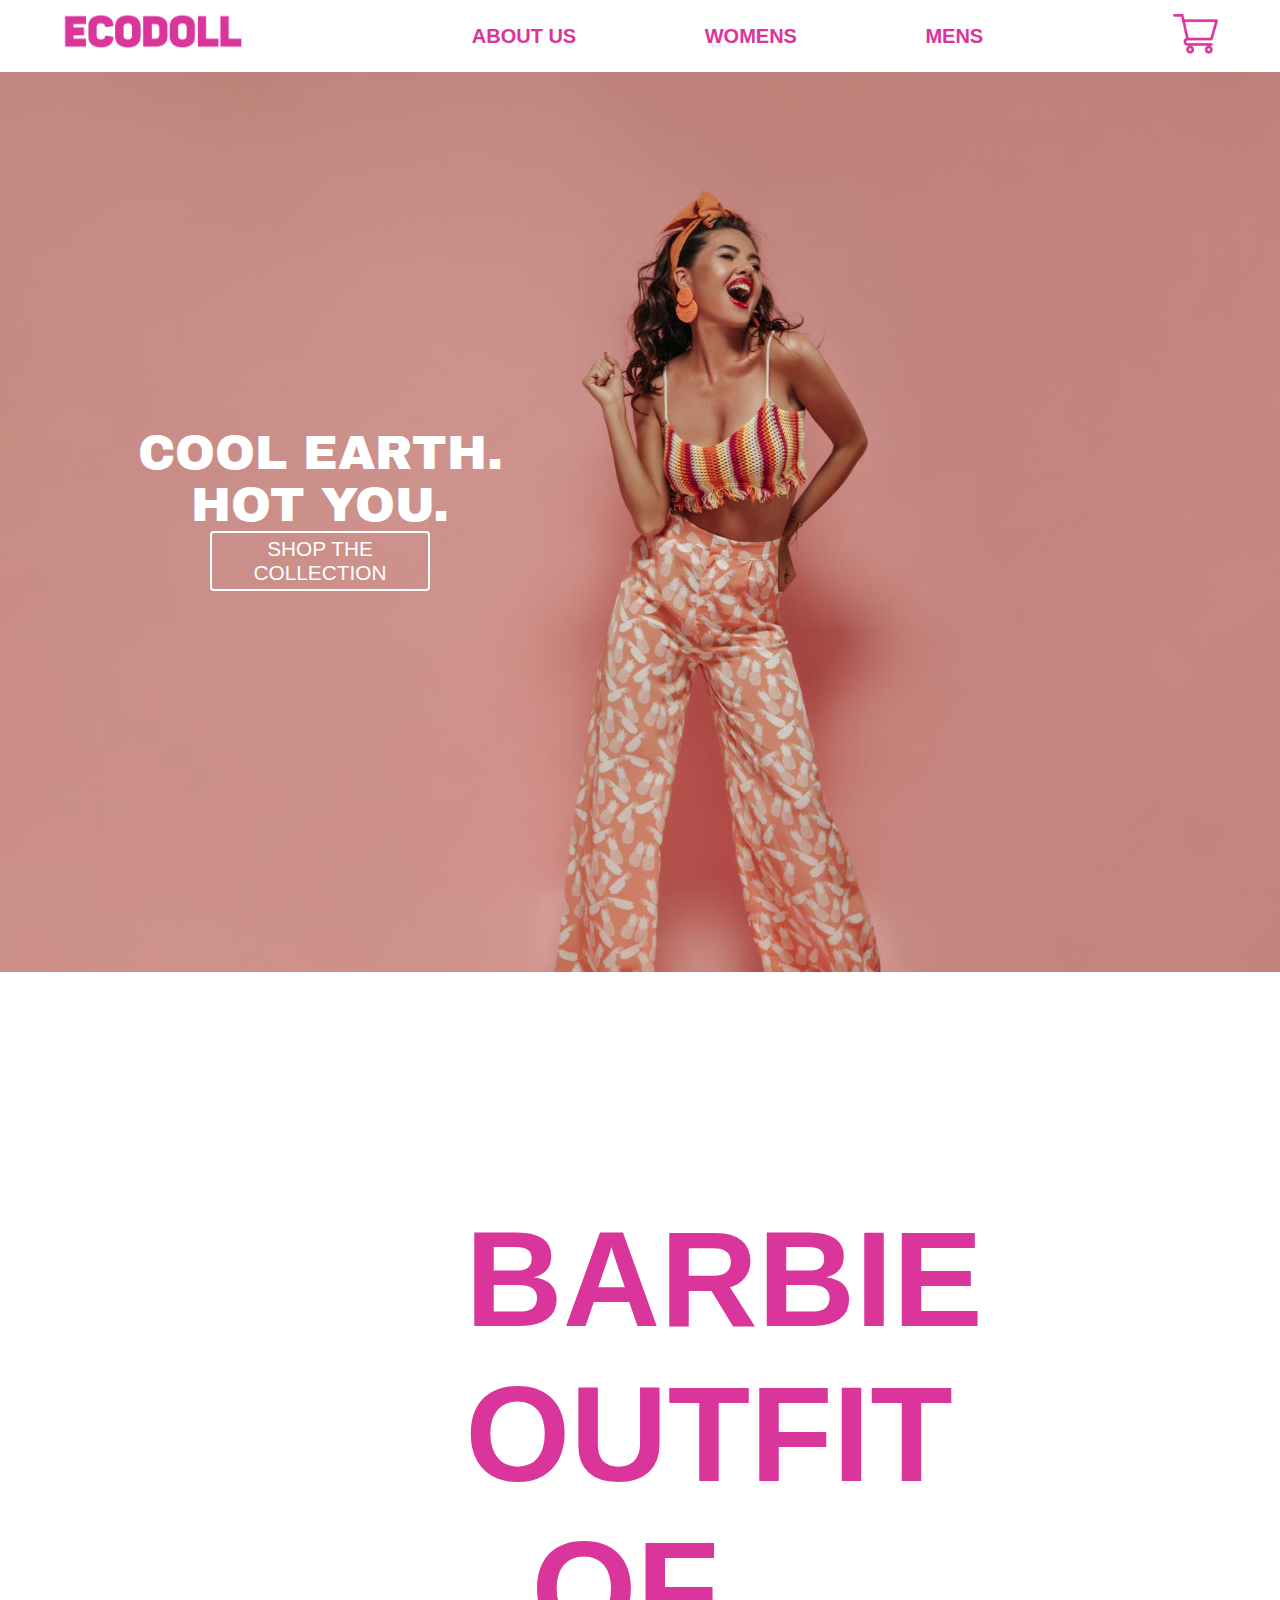
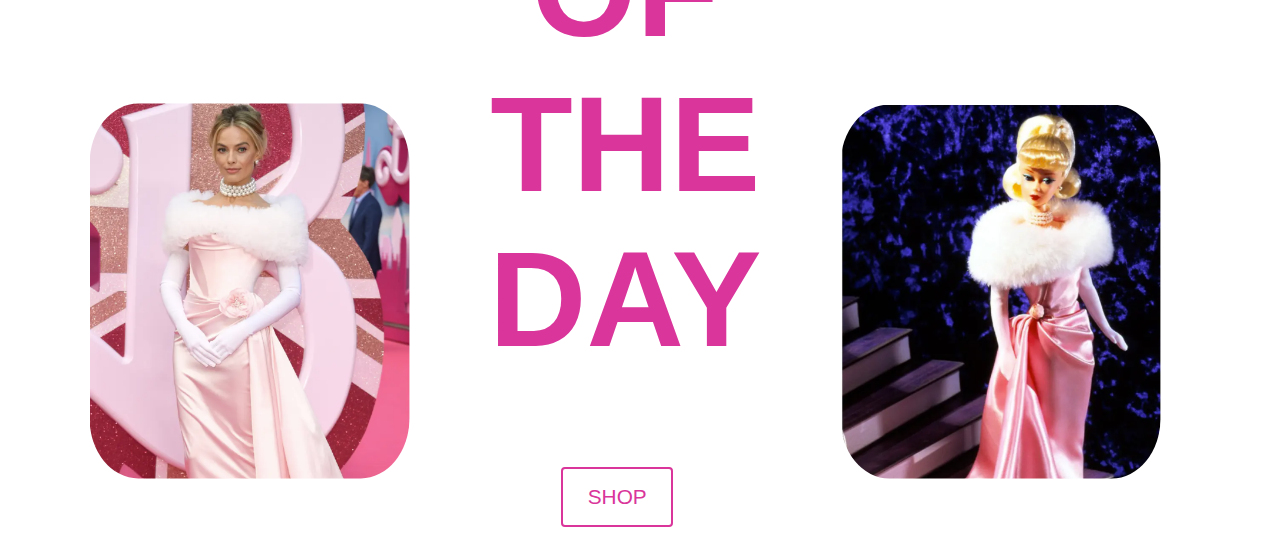
<file: EcoDoll/index.html>
<!DOCTYPE html>
<html>

<head>
  <meta charset="utf-8">
  <meta name="viewport" content="width=device-width">
  <title>replit</title>
  <link href="style.css" rel="stylesheet" type="text/css" />
  <link rel="preconnect" href="https://fonts.googleapis.com">
  <link rel="preconnect" href="https://fonts.gstatic.com" crossorigin>
  <link href="https://fonts.googleapis.com/css2?family=Archivo+Black&display=swap" rel="stylesheet">
</head>

<body>
  <nav>
    <div class="logo">
      <a href="index.html">
        <img class="logo-img" src="photos/logo.png" alt="logo">
      </a>
    </div>
    <ul class="nav-links">
      <li>
        <a href="AboutUs.html" class="hover">ABOUT US</a>
      </li>
      <li>
        <a href="clothesCatalog.html" class="hover">WOMENS</a>
      </li>
      <li>
        <a href="Contact.html" class="hover">MENS</a>
      </li>

    </ul>
    <div class="burger">
      <div class="line1"></div>
      <div class="line2"></div>
      <div class="line3"> </div>
    </div>
    <img class="icon-img" src="photos/shopping-cart.png">
  </nav>

  <script src="script.js"></script>


  <div class="introSpace">
    <div class="introText">
      COOL EARTH. <br> HOT YOU.
      <div class="buttonBlock">
        <a href="clothesCatalog.html"><button class="Button2">SHOP THE COLLECTION</button></a>
      </div>
    </div>
  </div>

  <div class="barbieSpace">
    <div class="barbiePic">
      <img class="barb" src="photos/barbootd.png">
      <div class="barb">
        <div>
          <h1 class="barbFit">BARBIE OUTFIT OF THE DAY</h1>
        </div>
        <div>
          <a href="clothesCatalog.html"><button class="Button33">SHOP</button></a>
        </div>
      </div>
      <img class="barb" src="photos/barb1.png">
    </div>
  </div>
</body>

</html>
</file>
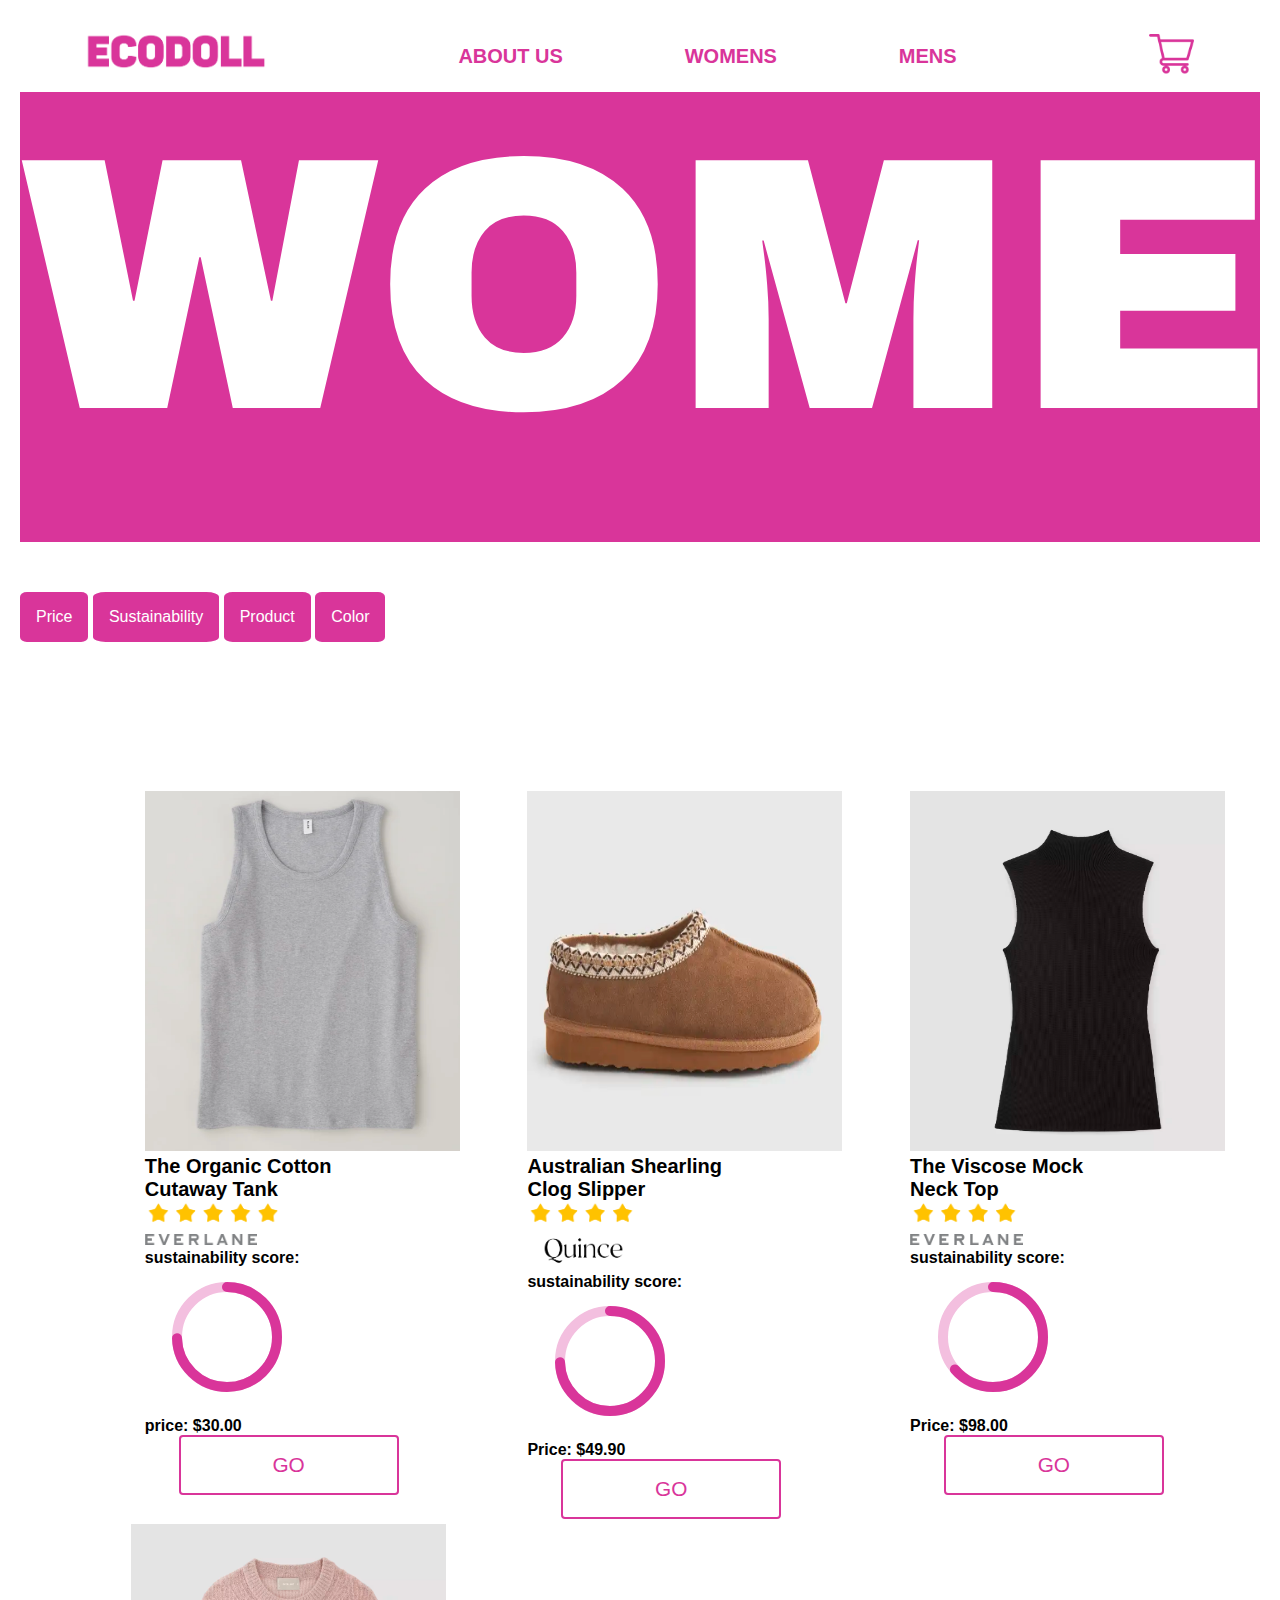
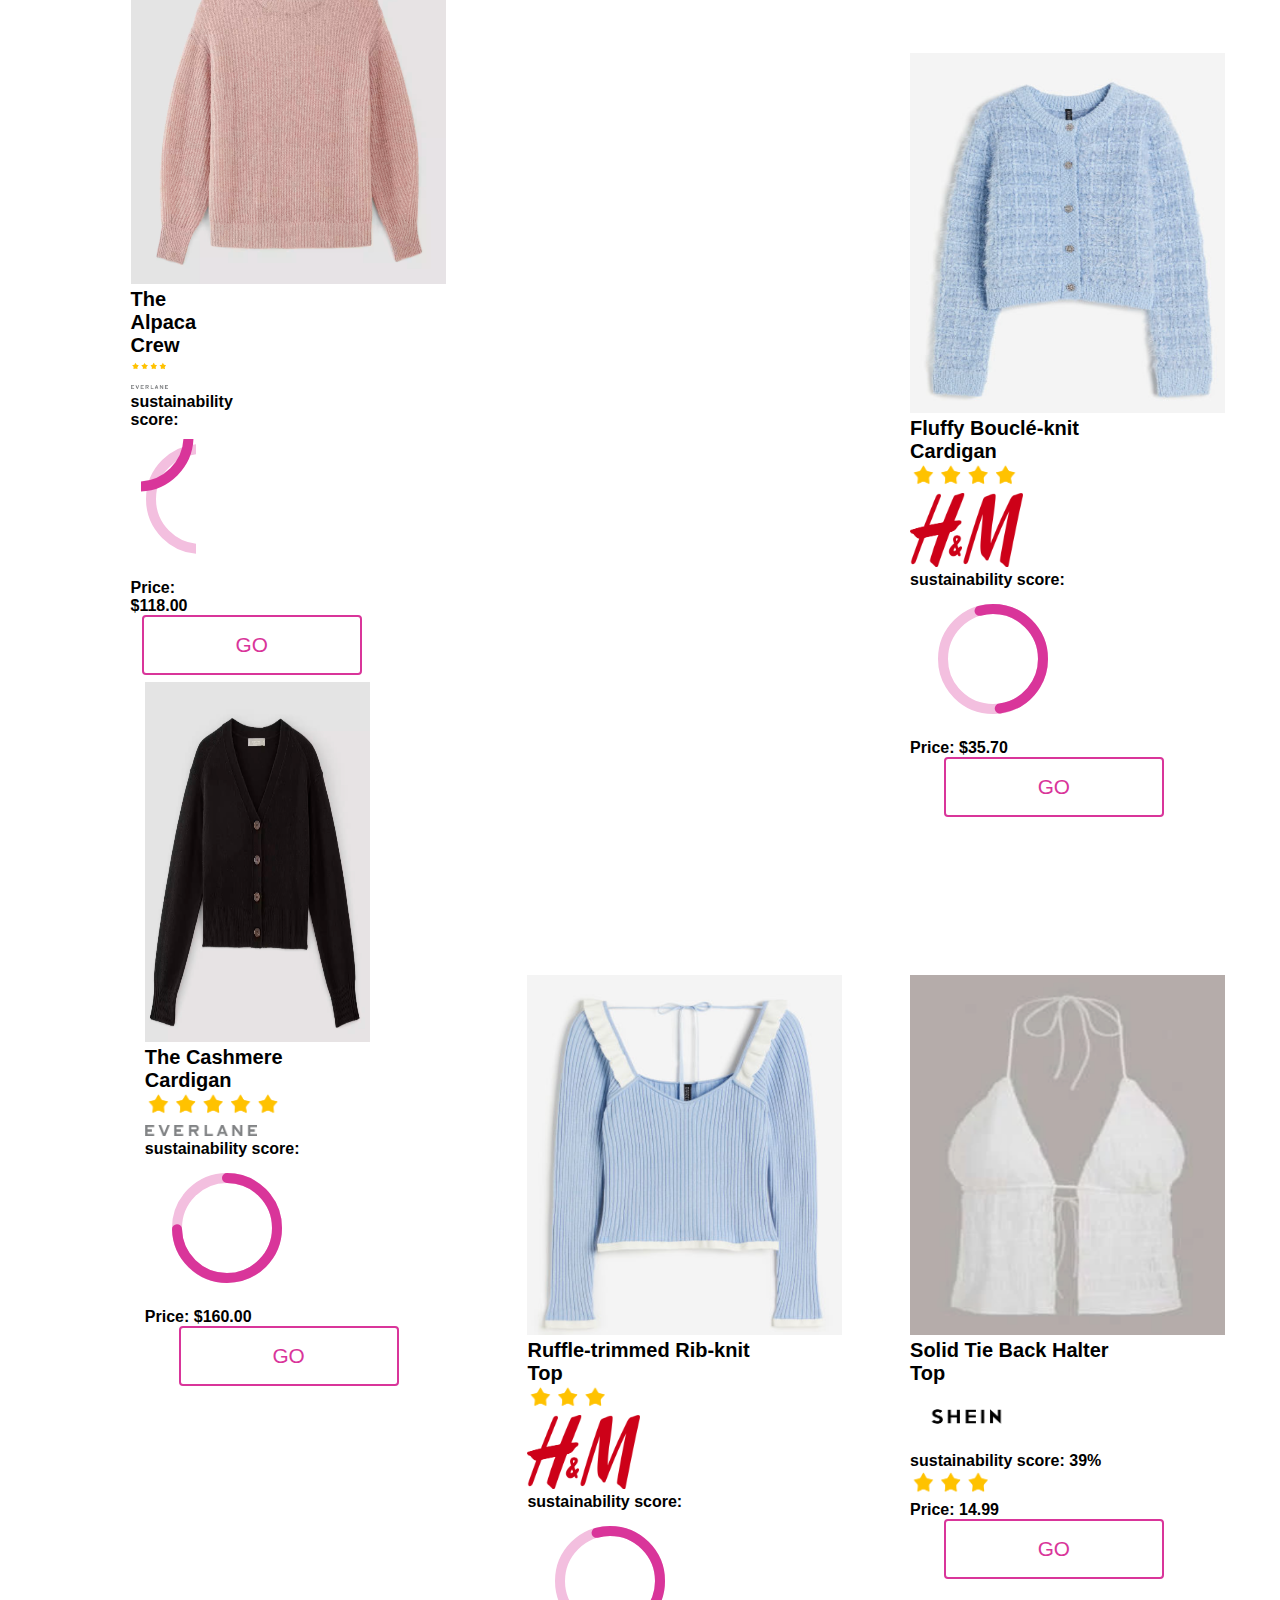
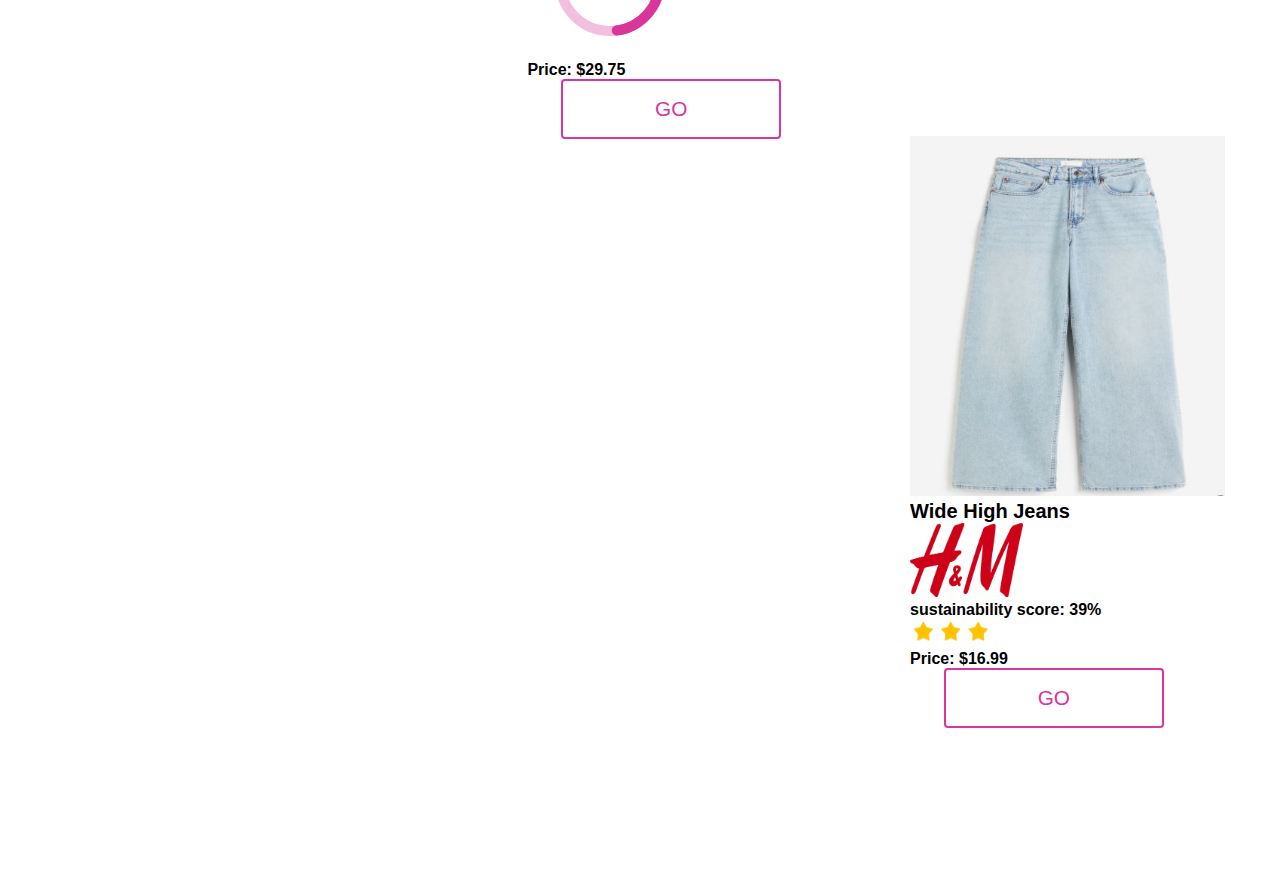
<file: EcoDoll/clothesCatalog.html>
<!DOCTYPE html>
<html>

<head>
  <meta charset="utf-8">
  <meta name="viewport" content="width=device-width">
  <title>replit</title>
  <link href="ClothingDesign.css" rel="stylesheet" type="text/css" />
  <link href="style.css" rel="stylesheet" type="text/css" />
  <link rel="preconnect" href="https://fonts.googleapis.com">
  <link rel="preconnect" href="https://fonts.gstatic.com" crossorigin>
  <link href="https://fonts.googleapis.com/css2?family=Archivo+Black&display=swap" rel="stylesheet">
</head>

<body>

  <nav>
    <div class="logo">
      <a href="index.html">
        <img class="logo-img" src="photos/logo.png" alt="logo">
      </a>
    </div>
    <ul class="nav-links">
      <li>
        <a href="AboutUs.html" class="hover">ABOUT US</a>
      </li>
      <li>
        <a href="clothesCatalog.html" class="hover">WOMENS</a>
      </li>
      <li>
        <a href="Contact.html" class="hover">MENS</a>
      </li>

    </ul>
    <div class="burger">
      <div class="line1"></div>
      <div class="line2"></div>
      <div class="line3"> </div>
    </div>
    <img class="icon-img" src="photos/shopping-cart.png">
  </nav>

  <script src="script.js"></script>

  <div class="headerBanner">
    <div class="headerText">
      WOMEN
    </div>
  </div>

  <h1> </h1>



  <div class="dropdown">
    <button class="dropbtn"> Price</button>
    <div class="dropdown-content">
      <a href="#" onclick="filterSelection('all')">$$$</a>
      <a href="#" onclick="filterSelection('med')" onclick="filterSelection('low')">$$</a>
      <a href="#" onclick="filterSelection('low')">$</a>
    </div>
  </div>

  <div class="dropdown">
    <button class="dropbtn"> Sustainability</button>
    <div class="dropdown-content">
      <a href="#" onclick="filterSelection('all')">$$$</a>
      <a href="#" onclick="filterSelection('med')" onclick="filterSelection('low')">$$</a>
      <a href="#" onclick="filterSelection('low')">$</a>
    </div>
  </div>

  <div class="dropdown">
    <button class="dropbtn">Product</button>
    <div class="dropdown-content">
      <a href="#" onclick="filterSelection('all')">$$$</a>
      <a href="#" onclick="filterSelection('med')" onclick="filterSelection('low')">$$</a>
      <a href="#" onclick="filterSelection('low')">$</a>
    </div>
  </div>

  <div class="dropdown">
    <button class="dropbtn">Color</button>
    <div class="dropdown-content">
      <a href="#" onclick="filterSelection('all')">$$$</a>
      <a href="#" onclick="filterSelection('med')" onclick="filterSelection('low')">$$</a>
      <a href="#" onclick="filterSelection('low')">$</a>
    </div>
  </div>



  <!-- Portfolio Gallery Grid -->
  <div class="row">
    <div class="column med">
      <div class="content">
        <img class="productImg" src="assets/kotnShirt.png" alt="Nature">
        <h4>The Organic Cotton Cutaway Tank</h4>
        <img class="rating" src="assets/5-stars.png">
        <img class="logos" src="assets/Everlane_logo.png">
        <h6 id="sus">sustainability score:</h6>
        <div class='container'>
          <svg width='200' height='150' class='chart-container'>
            <circle cx='60' cy='60' r='50' class='back' fill='none' class='back' />
            <circle cx='95' cy='35' r='50' class='front' fill='none' />
            <g class='text'>
              <text x='60' y='60' alignment-baseline="central" text-anchor="middle" id='percentage'>65%</text>
            </g>
          </svg>
        </div>

        <h6>price: $30.00</h6>

        <div class="buttonBlock">
          <a href="https://www.everlane.com/products/womens-organic-cotton-cutaway-tank-heather-grey"><button
              class=" Button3">GO</button></a>
        </div>



      </div>

      <div class="column high">
        <div class="content">
          <img class="productImg" src="assets/EverlaneSweater1.png" alt="Lights">
          <h4>The Alpaca Crew</h4>
          <img class="rating" src="assets/4-stars.png">
          <img class="logos" src="assets/Everlane_logo.png">
          <h6 id="sus">sustainability score: </h6>
          <div class='container'>
            <svg width='200' height='150' class='chart-container'>
              <circle cx='60' cy='60' r='50' class='back' fill='none' class='back' />
              <circle cx='95' cy='35' r='50' class='front' fill='none' />
              <g class='text'>
                <text x='60' y='60' alignment-baseline="central" text-anchor="middle" id='percentage'>61%</text>
              </g>
            </svg>
          </div>

          <h6>Price: $118.00</h6>

          <div class="buttonBlock">
            <a href="https://www.everlane.com/products/womens-alpaca-crew-cafe-creme"><button
                class=" Button3">GO</button></a>
          </div>

        </div>
      </div>


      <div class="content" class="column high">
        <img class="productImg" src="assets/EverlaneCardigain.png" alt="cardigan" style="width:100%">
        <h4>The Cashmere Cardigan</h4>
        <img class="rating" src="assets/5-stars.png">
        <img class="logos" src="assets/Everlane_logo.png">
        <h6 id="sus">sustainability score:</h6>
        <div class='container'>
          <svg width='200' height='150' class='chart-container'>
            <circle cx='60' cy='60' r='50' class='back' fill='none' class='back' />
            <circle cx='95' cy='35' r='50' class='front' fill='none' />
            <g class='text'>
              <text x='60' y='60' alignment-baseline="central" text-anchor="middle" id='percentage'>60%</text>
            </g>
          </svg>
        </div>
        <h6>Price: $160.00</h6>

        <div class="buttonBlock">
          <a href="https://www.everlane.com/products/womens-recashmere-cropped-cardigan-brandy"><button
              class=" Button3">GO</button></a>
        </div>

      </div>
    </div>

    <div class="column high">
      <div class="content">
        <img class="productImg" src="assets/FairIndingoSliper.png" alt="Nature">
        <h4>Australian Shearling Clog Slipper</h4>
        <img class="rating" src="assets/4-stars.png">
        <img class="logos" src="assets/quince-logo-bigger-file.png">


        <h6 id="sus">sustainability score: </h6>
        <div class='container'>
          <svg width='200' height='150' class='chart-container'>
            <circle cx='60' cy='60' r='50' class='back' fill='none' class='back' />
            <circle cx='95' cy='35' r='50' class='front' fill='none' />
            <g class='text'>
              <text x='60' y='60' alignment-baseline="central" text-anchor="middle" id='percentage'>65%</text>
            </g>
          </svg>
        </div>
        <h6>Price: $49.90</h6>

        <div class="buttonBlock">
          <a href="https://www.quince.com/women/australian-shearling-slipper-clog"><button
              class="Button3">GO</button></a>
        </div>
      </div>
    </div>

    <div class="column high">
      <div class="content">
        <img class="productImg" src="assets/EverlaneSweaterDress.png" alt="Nature">

        <h4>The Viscose Mock Neck Top</h4>
        <img class="rating" src="assets/4-stars.png">
        <img class="logos" src="assets/Everlane_logo.png">
        <h6 id="sus">sustainability score: </h6>


        <div class='container1'>
          <svg width='200' height='150' class='chart-container'>
            <circle cx='60' cy='60' r='50' class='back' fill='none' class='back' />
            <circle cx='95' cy='35' r='50' class='front' fill='none' />
            <g class='text'>
              <text x='60' y='60' alignment-baseline="central" text-anchor="middle" id='percentage'>55%</text>
            </g>
          </svg>
        </div>
        <h6>Price: $98.00</h6>

        <div class="buttonBlock">
          <a
            href="https://www.everlane.com/products/womens-viscose-mock-neck-tank-top-black?collection=womens-sweaters"><button
              class="Button3">GO</button></a>
        </div>

      </div>
    </div>

    <div class="column med">
      <div class="content">
        <img class="productImg" src="assets/H&Msweater.png" alt="Car">
        <h4>Fluffy Bouclé-knit Cardigan</h4>
        <img class="rating" src="assets/4-stars.png">
        <img class="logos" src="assets/H&M-Logo.svg.png">
        <h6 id="sus">sustainability score: </h6>

        <div class='container2'>
          <svg width='200' height='150' class='chart-container'>
            <circle cx='60' cy='60' r='50' class='back' fill='none' class='back' />
            <circle cx='95' cy='35' r='50' class='front' fill='none' />
            <g class='text'>
              <text x='60' y='60' alignment-baseline="central" text-anchor="middle" id='percentage'>48%</text>
            </g>
          </svg>
        </div>



        <h6>Price: $35.70</h6>

        <div class="buttonBlock">
          <a
            href="https://www2.hm.com/en_us/productpage.1203074001.html?gad_source=1&gclid=Cj0KCQiA5fetBhC9ARIsAP1UMgHaWp2SBdvbTTlwV9KgYnutsuGL1xptLmZIxBbuLCYA86tSxOMS0noaAhoIEALw_wcB"><button
              class="Button3">GO</button></a>
        </div>


      </div>
    </div>

    <div class="column med">
      <div class="content">
        <img class="productImg" src="assets/H&Mshirt.png" alt="Car">
        <h4>Ruffle-trimmed Rib-knit Top</h4>
        <img class="rating" src="assets/3-stars.png">
        <img class="logos" src="assets/H&M-Logo.svg.png">
        <h6 id="sus">sustainability score:</h6>


        <div class='container4'>
          <svg width='200' height='150' class='chart-container'>
            <circle cx='60' cy='60' r='50' class='back' fill='none' class='back' />
            <circle cx='95' cy='35' r='50' class='front' fill='none' />
            <g class='text'>
              <text x='60' y='60' alignment-baseline="central" text-anchor="middle" id='percentage'>44%</text>
            </g>
          </svg>
        </div>



        <h6>Price: $29.75</h6>
        <div class="buttonBlock">
          <a href="https://www2.hm.com/en_us/productpage.1214761002.html"><button class="Button3">GO</button></a>
        </div>


      </div>
    </div>

    <div class="column low">
      <div class="content">
        <img class="productImg" src="assets/sheinTop.png" alt="Car">
        <h4>Solid Tie Back Halter Top</h4>
        <img class="logos" src="assets/Shein-logo.png">
        <h6 id="sus">sustainability score: 39%</h6>
        <img class="rating" src="assets/3-stars.png">
        <h6>Price: 14.99</h6>

        <div class="buttonBlock">
          <a href="https://www2.hm.com/en_us/productpage.1214761002.html"><button class=" Button3">GO</button></a>
        </div>
      </div>

    </div>



    <div class="column low">
      <div class="content">
        <img class="productImg" src="assets/H&Mjean.png" alt="Car">
        <h4>Wide High Jeans</h4>
        <img class="logos" src="assets/H&M-Logo.svg.png">
        <h6 id="sus">sustainability score: 39%</h6>
        <img class="rating" src="assets/3-stars.png">
        <h6>Price: $16.99</h6>

        <div class="buttonBlock">
          <a href="https://www2.hm.com/en_us/productpage.1214761002.html"><button class=" Button3">GO</button></a>
        </div>


      </div>
    </div>
    <!-- END GRID -->
  </div>
  <script src="Clothing.js"></script>
</body>

</html>
</file>
<file: EcoDoll/ClothingDesign.css>
html {
  height: 100%;
  width: 100%;
}

* {
  box-sizing: border-box;
}

body {
  background-color: #ffffff;
  padding: 20px;
  font-family: Arial;
}

/* Center website */
.main {
  max-width: 1000px;
  margin: auto;
}

h1 {
  font-size: 50px;
  word-break: break-all;
}

.row {
  margin: 8px -16px;

}

/* Add padding BETWEEN each column (if you want) */
.row,
.row>.column {
  padding: 5%;
}

/* Create three equal columns that floats next to each other */
.column {
  float: left;
  width: 33.33%;
  display: none;
  text-overflow: wrap;
  /* Hide columns by default */
}

/* Clear floats after rows */
.row:after {
  content: "";
  display: table;
  clear: both;
}

/* Content */
.content {
  background-color: white;
  padding: 8%;
  height: 200%;
}

/* The "show" class is added to the filtered elements */
.show {
  display: block;
}

/* Style the buttons */
.btn {
  border: none;
  outline: none;
  padding: 12px 16px;
  background-color: white;
  cursor: pointer;
}

/* Add a grey background color on mouse-over */
.btn:hover {
  background-color: #ddd;
}

/* Add a dark background color to the active button */
.btn.active {
  background-color: #666;
  color: white;
}

.logos {
  width: 50%;
  height: 50%;
}

h6 {
  font-size: 100%;
  padding-bottom: 0%;
}

.rating {
  width: 60%;
  height: 60%;
}

/* Basic Reset */
* {
  margin: 0;
  padding: 0;
  box-sizing: border-box;
}

body {
  font-family: 'Arial', sans-serif;
}

.header {
  background: #333;
  color: #fff;
  padding: 1rem;
  text-align: center;
}

.product-container {
  display: grid;
  grid-template-columns: repeat(auto-fit, minmax(200px, 1fr));
  gap: 1rem;
  padding: 1rem;
}

.product-item {
  border: 1px solid #ddd;
  padding: 1rem;
  text-align: center;
}

.product-item img {
  max-width: 100%;
  height: auto;
}

.img {
  float: left;
  width: 100px;
  height: 100px;
  object-fit: cover;
}

.product-title {
  margin: 0.5rem 0;
}

.product-description {
  color: #666;
  font-size: 0.9rem;
}

.product-price {
  color: #333;
  font-weight: bold;
}

.footer {
  background: #333;
  color: #fff;
  text-align: center;
  padding: 1rem;
  position: absolute;
  bottom: 0;
  width: 100%;

  /* Existing CSS ... */

  .product-item img {
    /* max-width: 100%;
    height: auto; */
    display: block;
    margin: 0 auto;
  }

  .product-item img {
    width: 200px;
    height: 300px;
    object-fit: cover;
  }

}

nav {
  display: flex;
  justify-content: space-around;
  align-items: center;
  min-height: 8vh;
}

body {
  margin: 0;
  font-family: 'Open Sans', sans-serif;
}

h1 {
  padding-top: 50px;
  font-family: 'Poppins', sans-serif;
  text-align: center;
  font-size: 100px;
}

h2 {
  font-family: 'Poppins', sans-serif;
}

h3 {
  margin: 0;
}

h4 {
  font-size: 30vh;
  font-family: 'Poppins', sans-serif;
}

.logo-img {
  height: 180px;
  width: 180px;
}

.h21 {
  color: #d9359a;
}

.nav-links {
  display: flex;
  justify-content: space-around;
  width: 40%;
  font-family: 'Poppins', sans-serif;
}

.nav-links li {
  list-style: none;
}

.nav-links a {
  color: #d9359a;
  text-decoration: none;
  font-weight: bold;
  font-size: 20px;
}

.burger {
  display: none;
  cursor: pointer;
  z-index: 999;
}

.burger div {
  width: 25px;
  height: 3px;
  background-color: #d9359a;
  margin: 5px;
  z-index: 999;
  transition: all 0.5s ease;
}

@media screen and (min-width:1024px) {
  .nav-links {
    display: flex;
    justify-content: space-around;
    width: 50%;
  }
}

@media screen and (max-width:1024px) {
  body {
    overflow-x: hidden;
  }

  .nav-links {
    position: fixed;
    right: 0;
    height: 100%;
    top: 0;
    background-color: #ffffff;
    z-index: 900;
    display: flex;
    flex-direction: column;
    align-items: center;
    width: 100%;
    transform: translateX(100%);
    transition: transform 0.5s ease-in;
  }

  .nav-links li {
    opacity: 0;
  }

  .burger {
    display: block;
  }
}

.nav-active {
  transform: translateX(0%);
}

@keyframes navLinkFade {
  from {
    opacity: 0;
    transform: translateX(50px);
  }

  to {
    opacity: 1;
    transform: translateX(0px);
  }
}

.toggle .line1 {
  transform: rotate(-45deg) translate(-5px, 6px);
}

.toggle .line2 {
  opacity: 0;
}

.toggle .line3 {
  transform: rotate(45deg) translate(-5px, -6px);
}

.icon-img {
  width: 5vh;
  height: 5vh;
}



/* Dropdown Button */
.dropbtn {
  background-color: #d9359a;
  color: white;
  padding: 16px;
  border-radius: 10%;
  font-size: 16px;
  border: none;
}

/* The container <div> - needed to position the dropdown content */
.dropdown {
  position: relative;
  display: inline-block;
}

/* Dropdown Content (Hidden by Default) */
.dropdown-content {
  display: none;
  position: absolute;
  background-color: #DB5972;
  min-width: 160px;
  box-shadow: 0px 8px 16px 0px rgba(0, 0, 0, 0.2);
  z-index: 1;
}

/* Links inside the dropdown */
.dropdown-content a {
  color: black;
  padding: 12px 16px;
  text-decoration: none;
  display: block;
}

/* Change color of dropdown links on hover */
.dropdown-content a:hover {
  background-color: #ddd;
}

/* Show the dropdown menu on hover */
.dropdown:hover .dropdown-content {
  display: block;
}

/* Change the background color of the dropdown button when the dropdown content is shown */
.dropdown:hover .dropbtn {
  background-color: #DB5972;
}

.productImg {
  width: 35vh;
  height: 40vh;
}

.headerBanner {
  background-color: #d9359a;
  height: 50vh;
  width: 100%;
  text-align: center;
  align-items: center;
}

.headerText {
  font-size: 40vh;
  color: white;
  font-family: 'Archivo Black', sans-serif;
}

.container {
  display: flex;
  justify-content: center;
  min-height: 10vh;
}

.container .chart-container {
  padding: 10px;
}

.container .chart-container .back {
  stroke: #f3bfdf;
  stroke-width: 10;
}

.container .chart-container .front {
  stroke: #d9359a;
  stroke-width: 10;
  stroke-linecap: round;
  stroke-dasharray: 234;
  transform: rotate(-90deg);
  transform-origin: center;
}

.container .chart-container .text {
  font-size: 32px;
  fill: #d9359a;
}

@keyframes fill {
  to {
    stroke-dasharray: 0, 1000000;
  }
}


@keyframes display {
  to {
    opacity: 1;
    transform: translateY(0);
  }
}

.front {
  animation: fill 2s reverse;
}

.text {
  opacity: 0;
  transform: translateY(30%);
  animation: display 2s forwards;
}

/* .button1 {
  border-radius: 15%;
  background-color: #DB5972;
  color: #ffffff;
  padding: 10%;
  width: 220px;
  height: 60px;
  background-position: left top; */

.button1 {
  border-radius: 30px;
  background-color: #DB5972;
  color: #ffffff;
  padding: 10px;
  width: 110px;
  height: 60px;
  background-position: left top;
  border: none;
  cursor: pointer;
  text-decoration: none;
  /* Removes underline from links */
  display: inline-block;
  /* Allows setting width and height */
  margin-right: 10px;
  /* Adds some space between the buttons */
}

.Button3 {
  font-family: 'Poppins', sans-serif;
  width: 220px;
  height: 60px;
  border: 2px solid #d9359a;
  color: #d9359a;
  outline: none;
  background-color: inherit;
  transition: ease-out 0.3s;
  border-radius: 4px;
  font-size: 1.3rem;
  align-items: center;
  justify-content: center;
  z-index: 1;
  margin-left: 15%;
}

.Button3:hover {
  color: #d9359a;
  cursor: pointer;
}

.Button3:before {
  transition: 0.5s all ease;
  position: absolute;
  top: 0;
  left: 50%;
  right: 50%;
  bottom: 0;
  opacity: 0;
  content: "";
  background-color: white;
}

.Button3:hover:before {
  transition: 0.5s all ease;
  left: 0;
  right: 0;
  opacity: 1;
  z-index: -1;
}

.container1 {
  display: flex;
  justify-content: center;
  min-height: 10vh;
}

.container1 .chart-container {
  padding: 10px;
}

.container1 .chart-container .back {
  stroke: #f3bfdf;
  stroke-width: 10;
}

.container1 .chart-container .front {
  stroke: #d9359a;
  stroke-width: 10;
  stroke-linecap: round;
  stroke-dasharray: 200;
  transform: rotate(-90deg);
  transform-origin: center;
}

.container1 .chart-container .text {
  font-size: 32px;
  fill: #d9359a;
}

@keyframes fill {
  to {
    stroke-dasharray: 0, 1000000;
  }
}


@keyframes display {
  to {
    opacity: 1;
    transform: translateY(0);
  }
}

.front {
  animation: fill 2s reverse;
}

.text {
  opacity: 0;
  transform: translateY(30%);
  animation: display 2s forwards;
}


.container2 {
  display: flex;
  justify-content: center;
  min-height: 10vh;
}

.container2 .chart-container {
  padding: 10px;
}

.container2 .chart-container .back {
  stroke: #f3bfdf;
  stroke-width: 10;
}

.container2 .chart-container .front {
  stroke: #d9359a;
  stroke-width: 10;
  stroke-linecap: round;
  stroke-dasharray: 150;
  transform: rotate(-90deg);
  transform-origin: center;
}

.container2 .chart-container .text {
  font-size: 32px;
  fill: #d9359a;
}

@keyframes fill {
  to {
    stroke-dasharray: 0, 1000000;
  }
}


@keyframes display {
  to {
    opacity: 1;
    transform: translateY(0);
  }
}

.front {
  animation: fill 2s reverse;
}

.text {
  opacity: 0;
  transform: translateY(30%);
  animation: display 2s forwards;
}

.container4 {
  display: flex;
  justify-content: center;
  min-height: 10vh;
}

.container4 .chart-container {
  padding: 10px;
}

.container4 .chart-container .back {
  stroke: #f3bfdf;
  stroke-width: 10;
}

.container4 .chart-container .front {
  stroke: #d9359a;
  stroke-width: 10;
  stroke-linecap: round;
  stroke-dasharray: 150;
  transform: rotate(-90deg);
  transform-origin: center;
}

.container4 .chart-container .text {
  font-size: 32px;
  fill: #d9359a;
}

@keyframes fill {
  to {
    stroke-dasharray: 0, 1000000;
  }
}


@keyframes display {
  to {
    opacity: 1;
    transform: translateY(0);
  }
}

.front {
  animation: fill 2s reverse;
}

.text {
  opacity: 0;
  transform: translateY(30%);
  animation: display 2s forwards;
}
</file>
<file: EcoDoll/style.css>
html {
   height: 100%;
   width: 100%;
   overflow-x: hidden;
 }

 /* animated nav bar */
 nav {
   display: flex;
   justify-content: space-around;
   align-items: center;
   min-height: 8vh;
 }

 body {
   margin: 0;
   font-family: 'Open Sans', sans-serif;
 }

 h1 {
   padding-top: 50px;
   font-family: 'Poppins', sans-serif;
   text-align: center;
   font-size: 100px;
 }

 h2 {
   font-family: 'Poppins', sans-serif;
 }

 h3 {
   margin: 0;
 }

 h4 {
   font-size: 20px;
   font-family: 'Poppins', sans-serif;
 }

 .logo-img {
   height: 180px;
   width: 180px;
 }

 .h21 {
   color: #d9359a;
 }

 .nav-links {
   display: flex;
   justify-content: space-around;
   width: 40%;
   font-family: 'Poppins', sans-serif;
 }

 .nav-links li {
   list-style: none;
 }

 .nav-links a {
   color: #d9359a;
   text-decoration: none;
   font-weight: bold;
   font-size: 20px;
 }

 .burger {
   display: none;
   cursor: pointer;
   z-index: 999;
 }

 .burger div {
   width: 25px;
   height: 3px;
   background-color: #d9359a;
   margin: 5px;
   z-index: 999;
   transition: all 0.5s ease;
 }

 @media screen and (min-width:1024px) {
   .nav-links {
     display: flex;
     justify-content: space-around;
     width: 50%;
   }
 }

 @media screen and (max-width:1024px) {
   body {
     overflow-x: hidden;
   }

   .nav-links {
     position: fixed;
     right: 0;
     height: 100%;
     top: 0;
     background-color: #ffffff;
     z-index: 900;
     display: flex;
     flex-direction: column;
     align-items: center;
     width: 100%;
     transform: translateX(100%);
     transition: transform 0.5s ease-in;
   }

   .nav-links li {
     opacity: 0;
   }

   .burger {
     display: block;
   }
 }

 .nav-active {
   transform: translateX(0%);
 }

 @keyframes navLinkFade {
   from {
     opacity: 0;
     transform: translateX(50px);
   }

   to {
     opacity: 1;
     transform: translateX(0px);
   }
 }

 .toggle .line1 {
   transform: rotate(-45deg) translate(-5px, 6px);
 }

 .toggle .line2 {
   opacity: 0;
 }

 .toggle .line3 {
   transform: rotate(45deg) translate(-5px, -6px);
 }

 .icon-img {
   width: 5vh;
   height: 5vh;
 }

 /* ^ designs nav bar*/

 .introSpace {
   background-color: #e0a123;
   display: flex;
   height: 100vh;
   width: 100%;
   text-align: center;
   align-items: center;
   justify-content: center;
   background-image: url('photos/model3.jpg');
 }

 .introText {
   height: 7vh;
   margin-left: -50%;
   margin-top: -10%;
   font-size: 300%;
   color: white;
   font-family: 'Archivo Black', sans-serif;
 }

 .logo-img {
   width: 20vh;
   height: 5vh;
 }

 .model-img {
   z-index: -1;
 }

 .ButtonBlock {
   margin-top: 50%;
   padding-top: 160%;
   height: 100px;
   position: absolute;
 }

 .Button2 {
   font-family: 'Poppins', sans-serif;
   width: 220px;
   height: 60px;
   border: 2px solid white;
   color: white;
   position: relative;
   outline: none;
   background-color: inherit;
   transition: ease-out 0.3s;
   border-radius: 4px;
   font-size: 1.3rem;
   z-index: 1;
 }

 .Button2:hover {
   color: #d9359a;
   cursor: pointer;
 }

 .Button2:before {
   transition: 0.5s all ease;
   position: absolute;
   top: 0;
   left: 50%;
   right: 50%;
   bottom: 0;
   opacity: 0;
   content: "";
   background-color: white;
 }

 .Button2:hover:before {
   transition: 0.5s all ease;
   left: 0;
   right: 0;
   opacity: 1;
   z-index: -1;
 }

 .barbieSpace {
   height: 60vh;
   width: 100%;
   padding: 5%;
 }

 .barb {
   width: 25%;
   height: 30%;
   border-radius: 20%;
   display: inline-block;
   align-items: center;
   justify-content: center;
   padding: 2%;
   color: #d9359a;
 }

 .barbFit {
   font-size: 15vh;
 }

 .Button33 {
   font-family: 'Poppins', sans-serif;
   width: 35%;
   height: 60px;
   border: 2px solid #d9359a;
   color: #d9359a;
   position: relative;
   outline: none;
   background-color: inherit;
   transition: ease-out 0.3s;
   border-radius: 4px;
   font-size: 1.3rem;
   z-index: 1;
   margin-left: 30%;
   display: inline-block;

 }

 .Button33:hover {
   color: #d9359a;
   cursor: pointer;
 }

 .Button33:before {
   transition: 0.5s all ease;
   position: absolute;
   top: 0;
   left: 50%;
   right: 50%;
   bottom: 0;
   opacity: 0;
   content: "";
   background-color: white;
 }

 .Button33:hover:before {
   transition: 0.5s all ease;
   left: 0;
   right: 0;
   opacity: 1;
   z-index: -1;
 }
</file>
